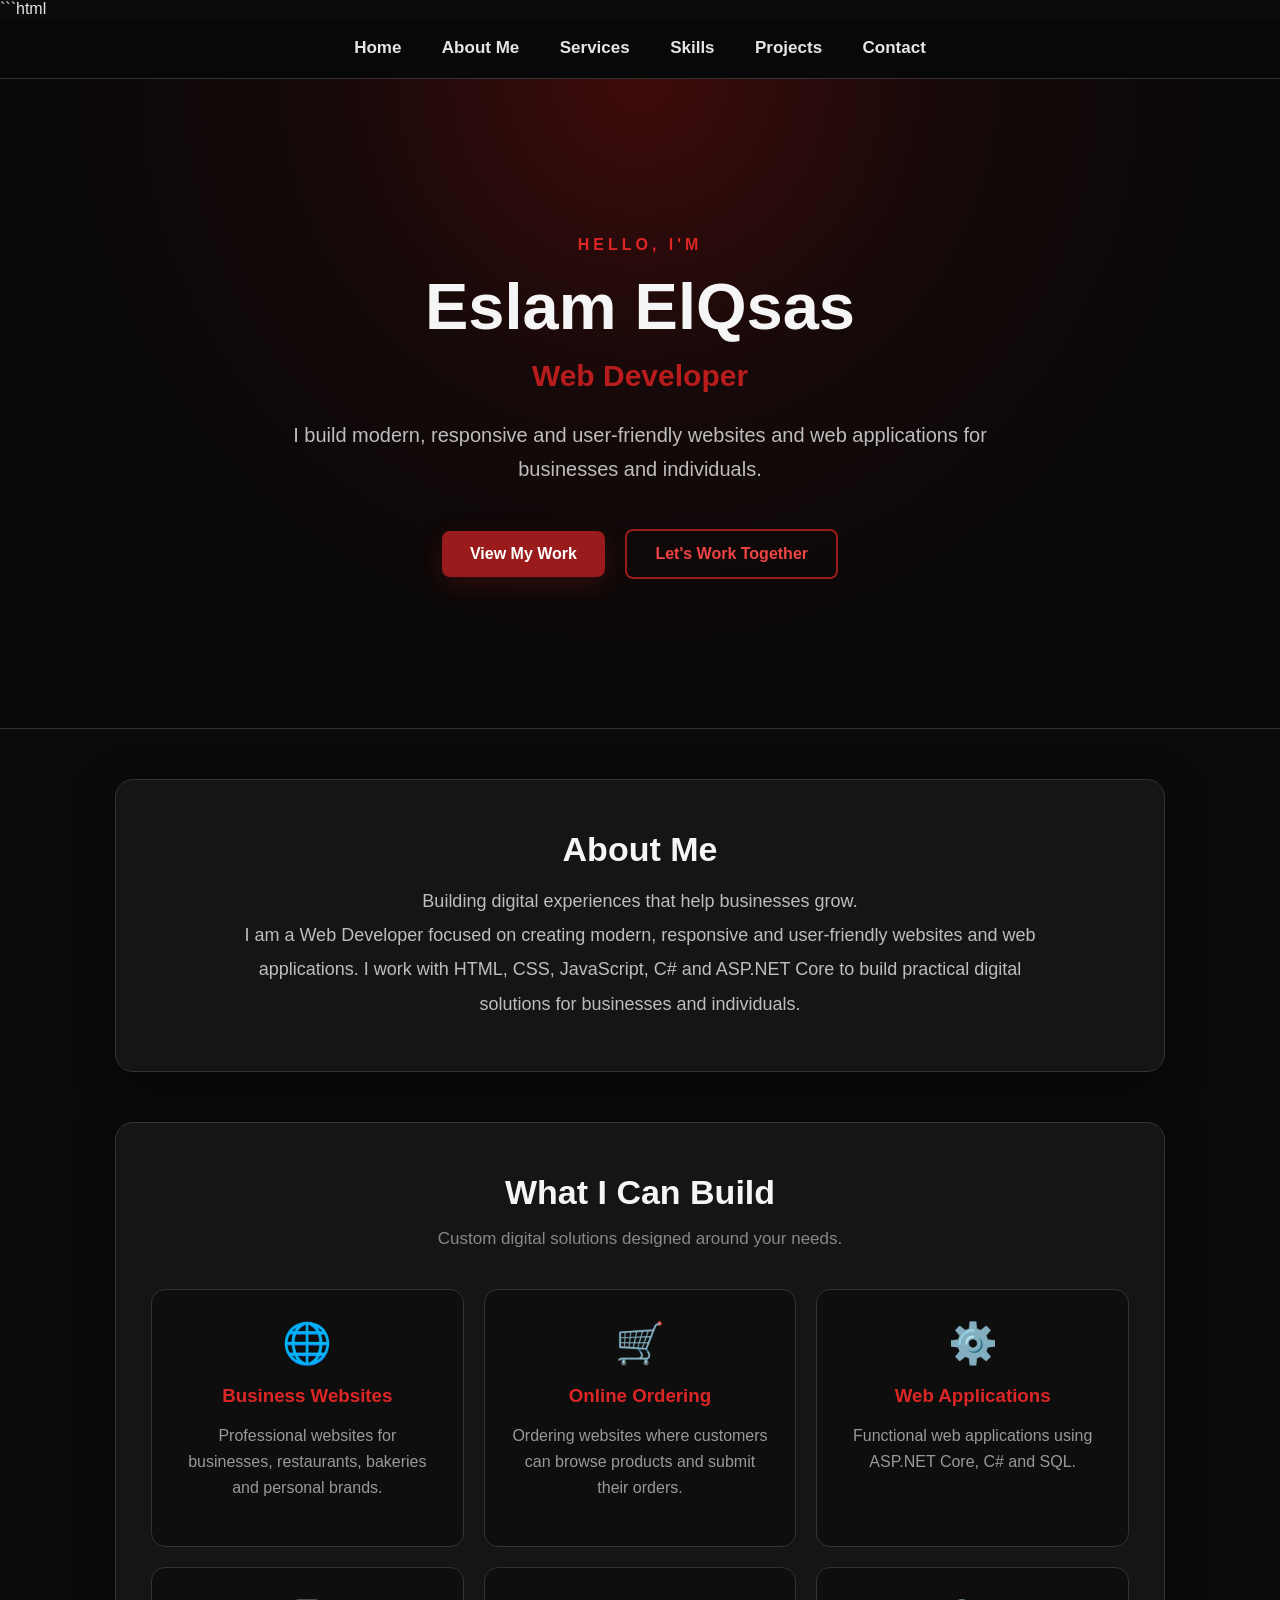
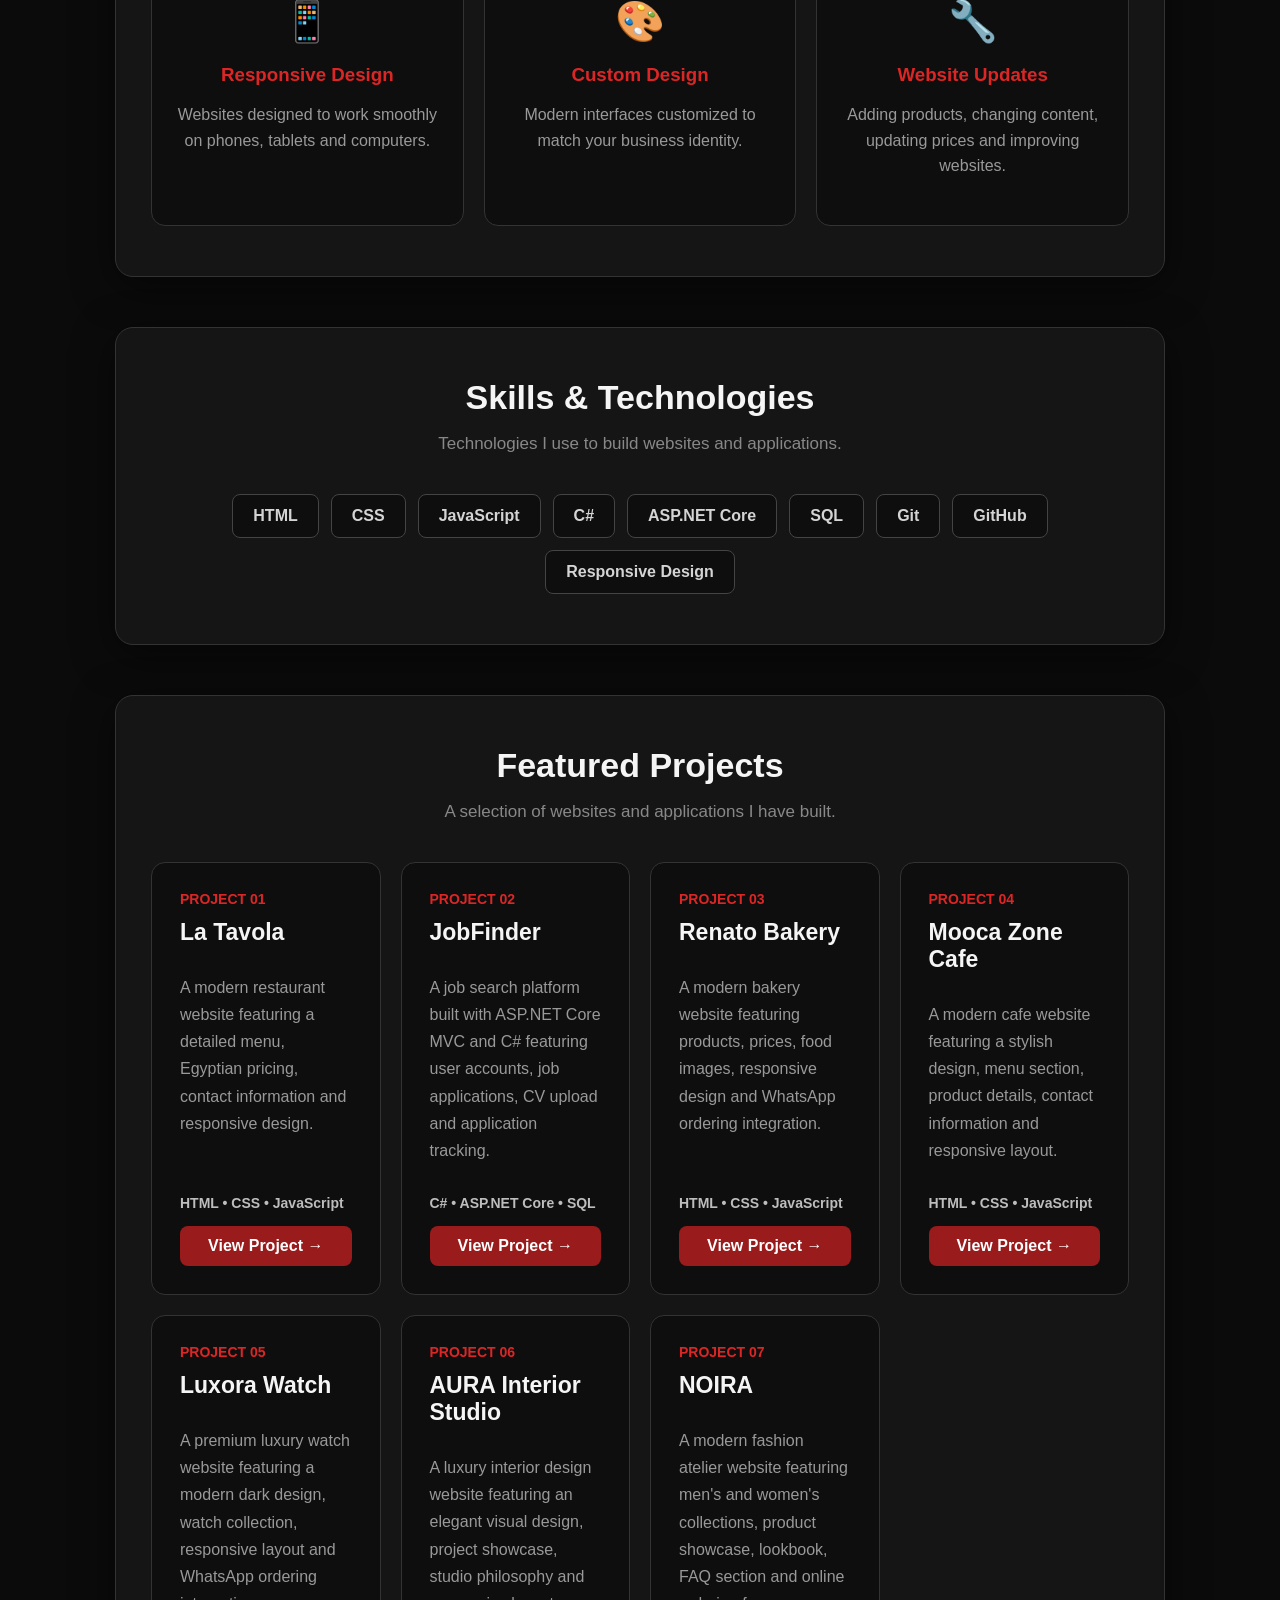
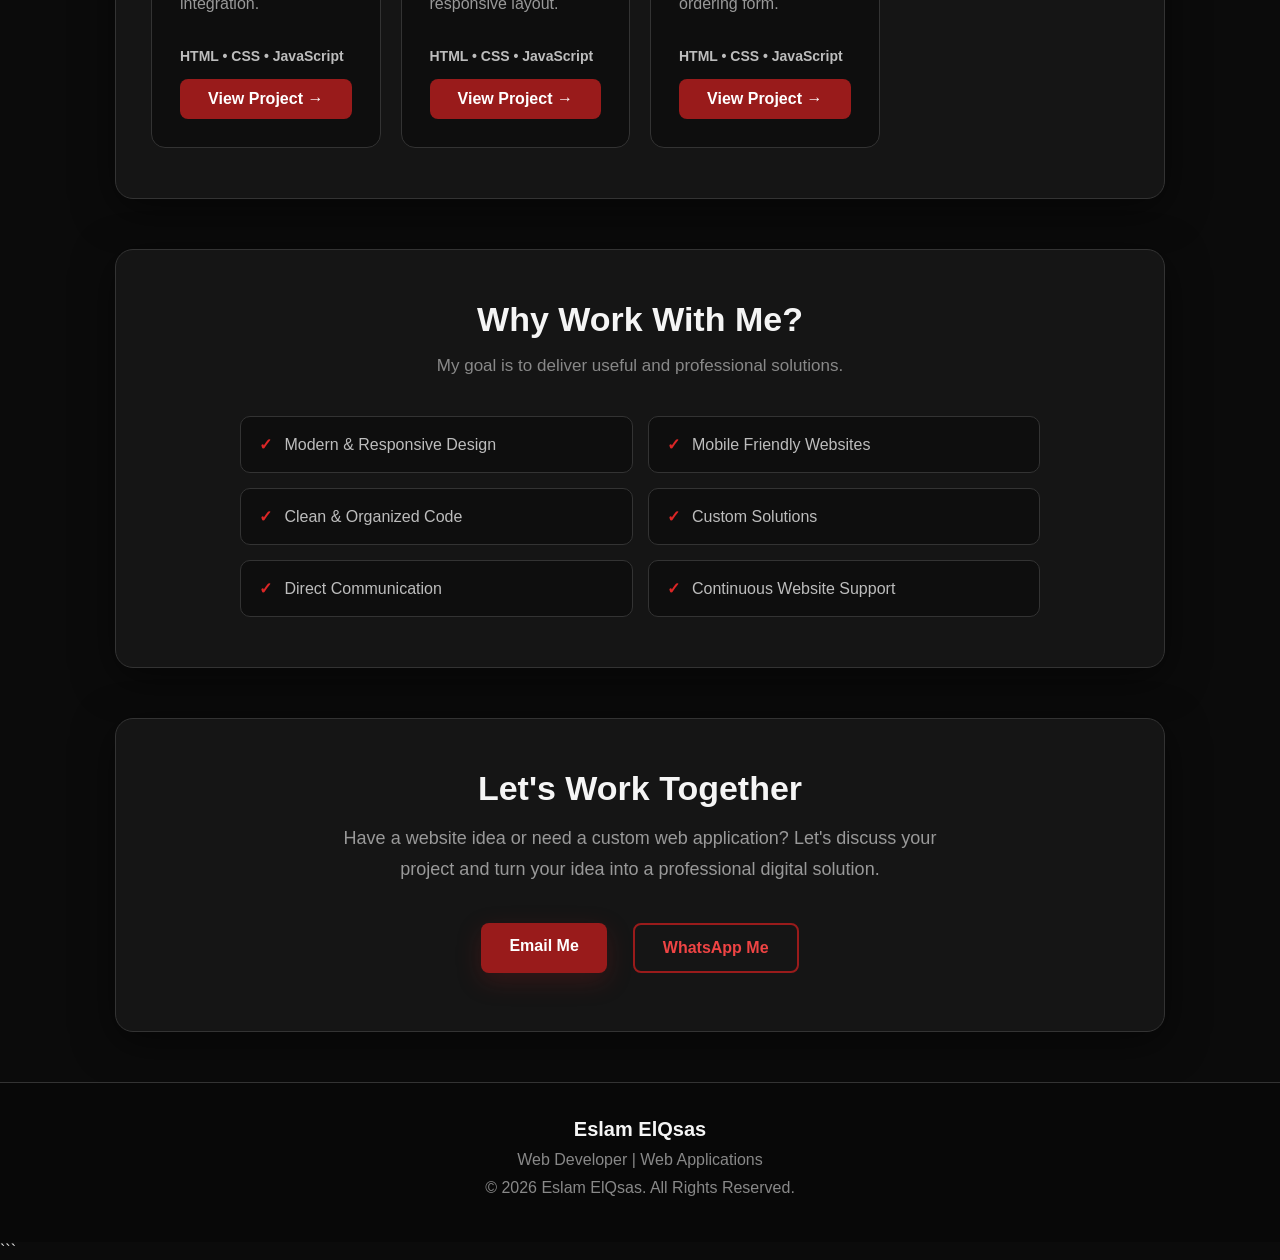
<file: index.html>
```html
<!DOCTYPE html>
<html lang="en">

<head>

    <meta charset="UTF-8">

    <meta name="viewport"
          content="width=device-width, initial-scale=1.0">

    <meta name="description"
          content="Eslam ElQsas - Web Developer & Software Developer">

    <title>Eslam ElQsas | Web Developer</title>

    <style>

        * {
            box-sizing: border-box;
            scroll-behavior: smooth;
        }

        body {
            margin: 0;
            font-family: Arial, sans-serif;
            background: #0b0b0b;
            color: #e5e5e5;
        }

        /* =========================
           NAVBAR
        ========================= */

        nav {
            background: #080808;
            padding: 20px;
            text-align: center;
            position: sticky;
            top: 0;
            z-index: 1000;
            border-bottom: 1px solid #333;
        }

        nav a {
            color: #e5e5e5;
            margin: 0 18px;
            text-decoration: none;
            font-size: 17px;
            font-weight: bold;
            transition: 0.3s;
        }

        nav a:hover {
            color: #b91c1c;
        }


        /* =========================
           HERO
        ========================= */

        header {
            min-height: 650px;
            display: flex;
            align-items: center;
            justify-content: center;
            text-align: center;

            background:
                radial-gradient(
                    circle at top,
                    #3f0b0b 0%,
                    #160909 35%,
                    #080808 70%,
                    #080808 100%
                );

            padding: 100px 20px;
            border-bottom: 1px solid #333;
        }

        .hero-content {
            max-width: 850px;
        }

        .hero-small {
            color: #dc2626;
            font-size: 16px;
            font-weight: bold;
            letter-spacing: 4px;
            margin-bottom: 15px;
        }

        header h1 {
            font-size: 65px;
            margin: 10px 0;
            color: #f5f5f5;
        }

        header h2 {
            font-size: 30px;
            color: #b91c1c;
            margin: 15px 0;
        }

        .hero-description {
            max-width: 700px;
            margin: 25px auto;
            font-size: 20px;
            line-height: 1.7;
            color: #bdbdbd;
        }

        .hero-buttons {
            margin-top: 35px;
        }

        .hero-btn {
            display: inline-block;
            padding: 14px 28px;
            margin: 8px;
            border-radius: 8px;
            text-decoration: none;
            font-weight: bold;
            transition: 0.3s;
        }

        .primary-btn {
            background: #991b1b;
            color: white;
            box-shadow: 0 8px 25px rgba(153, 27, 27, 0.25);
        }

        .primary-btn:hover {
            background: #dc2626;
            transform: translateY(-3px);
        }

        .secondary-btn {
            border: 2px solid #991b1b;
            color: #ef4444;
        }

        .secondary-btn:hover {
            background: #991b1b;
            color: white;
            transform: translateY(-3px);
        }


        /* =========================
           GENERAL SECTIONS
        ========================= */

        section {
            max-width: 1050px;
            margin: 50px auto;
            padding: 50px 35px;

            background: #151515;
            border: 1px solid #333;
            border-radius: 18px;

            box-shadow:
                0 10px 40px rgba(0, 0, 0, 0.5);
        }

        section h2 {
            text-align: center;
            font-size: 34px;
            margin-top: 0;
            margin-bottom: 15px;
            color: #f5f5f5;
        }

        .section-subtitle {
            text-align: center;
            color: #888;
            margin-bottom: 40px;
            font-size: 17px;
        }


        /* =========================
           ABOUT
        ========================= */

        #about p {
            max-width: 800px;
            margin: auto;
            text-align: center;
            line-height: 1.9;
            color: #bdbdbd;
            font-size: 18px;
        }


        /* =========================
           SERVICES
        ========================= */

        .services-container {
            display: grid;
            grid-template-columns: repeat(3, 1fr);
            gap: 20px;
        }

        .service-card {
            padding: 30px 25px;
            background: #0e0e0e;
            border: 1px solid #333;
            border-radius: 14px;
            text-align: center;
            transition: 0.3s;
        }

        .service-card:hover {
            transform: translateY(-7px);
            border-color: #991b1b;
            box-shadow: 0 12px 30px rgba(0, 0, 0, 0.5);
        }

        .service-icon {
            font-size: 40px;
            margin-bottom: 15px;
        }

        .service-card h3 {
            color: #dc2626;
            margin-bottom: 12px;
        }

        .service-card p {
            color: #999;
            line-height: 1.6;
        }


        /* =========================
           SKILLS
        ========================= */

        .skills-container {
            display: flex;
            justify-content: center;
            flex-wrap: wrap;
            gap: 12px;
        }

        .skill {
            padding: 12px 20px;
            background: #0e0e0e;
            border: 1px solid #444;
            border-radius: 8px;
            color: #d4d4d4;
            font-weight: bold;
            transition: 0.3s;
        }

        .skill:hover {
            background: #991b1b;
            border-color: #991b1b;
            color: white;
            transform: translateY(-3px);
        }


        /* =========================
           PROJECTS
        ========================= */

        .projects-container {
            display: grid;
            grid-template-columns: repeat(4, 1fr);
            gap: 20px;
        }

        .project-card {
            padding: 28px;
            background: #0e0e0e;
            border: 1px solid #333;
            border-radius: 14px;

            display: flex;
            flex-direction: column;

            transition: 0.3s;
        }

        .project-card:hover {
            transform: translateY(-8px);
            border-color: #991b1b;

            box-shadow:
                0 15px 35px rgba(0, 0, 0, 0.5);
        }

        .project-number {
            color: #dc2626;
            font-size: 14px;
            font-weight: bold;
        }

        .project-card h3 {
            color: #f5f5f5;
            font-size: 23px;
            margin: 12px 0;
        }

        .project-card p {
            color: #999;
            line-height: 1.7;
            flex-grow: 1;
        }

        .project-tech {
            margin: 15px 0;
            color: #bdbdbd;
            font-size: 14px;
            font-weight: bold;
        }

        .project-card a {
            text-decoration: none;
        }

        .project-btn {
            display: inline-block;
            width: 100%;
            text-align: center;
            padding: 11px 18px;
            background: #991b1b;
            color: white;
            border-radius: 8px;
            font-weight: bold;
            transition: 0.3s;
        }

        .project-btn:hover {
            background: #dc2626;
        }


        /* =========================
           WHY WORK WITH ME
        ========================= */

        .why-container {
            display: grid;
            grid-template-columns: repeat(2, 1fr);
            gap: 15px;
            max-width: 800px;
            margin: auto;
        }

        .why-item {
            background: #0e0e0e;
            border: 1px solid #333;
            padding: 18px;
            border-radius: 10px;
            color: #bdbdbd;
            transition: 0.3s;
        }

        .why-item:hover {
            border-color: #991b1b;
        }

        .why-item span {
            color: #dc2626;
            font-weight: bold;
            margin-right: 8px;
        }


        /* =========================
           CONTACT
        ========================= */

        #contact {
            text-align: center;
        }

        .contact-text {
            color: #999;
            font-size: 18px;
            line-height: 1.7;
            max-width: 650px;
            margin: 0 auto 30px;
        }

        .contact-buttons {
            display: flex;
            justify-content: center;
            flex-wrap: wrap;
            gap: 10px;
        }


        /* =========================
           FOOTER
        ========================= */

        footer {
            background: #080808;
            border-top: 1px solid #333;
            color: #888;
            text-align: center;
            padding: 35px 20px;
            margin-top: 50px;
        }

        footer strong {
            color: #f5f5f5;
            font-size: 20px;
        }

        footer p {
            margin: 10px;
        }


        /* =========================
           MOBILE
        ========================= */

        @media (max-width: 1000px) {

            .projects-container {
                grid-template-columns: repeat(2, 1fr);
            }

        }

        @media (max-width: 800px) {

            nav {
                padding: 15px 5px;
            }

            nav a {
                margin: 6px;
                font-size: 14px;
            }

            header {
                min-height: 580px;
                padding: 70px 20px;
            }

            header h1 {
                font-size: 42px;
            }

            header h2 {
                font-size: 24px;
            }

            .hero-description {
                font-size: 17px;
            }

            section {
                margin: 25px 15px;
                padding: 35px 20px;
            }

            .services-container {
                grid-template-columns: 1fr;
            }

            .projects-container {
                grid-template-columns: 1fr;
            }

            .why-container {
                grid-template-columns: 1fr;
            }

        }

    </style>

</head>


<body>


    <!-- =========================
         NAVIGATION
    ========================= -->

    <nav>

        <a href="#home">Home</a>

        <a href="#about">About Me</a>

        <a href="#services">Services</a>

        <a href="#skills">Skills</a>

        <a href="#projects">Projects</a>

        <a href="#contact">Contact</a>

    </nav>


    <!-- =========================
         HERO
    ========================= -->

    <header id="home">

        <div class="hero-content">

            <p class="hero-small">
                HELLO, I'M
            </p>

            <h1>
                Eslam ElQsas
            </h1>

            <h2>
                Web Developer
            </h2>

            <p class="hero-description">

                I build modern, responsive and user-friendly
                websites and web applications for businesses
                and individuals.

            </p>

            <div class="hero-buttons">

                <a href="#projects"
                   class="hero-btn primary-btn">

                    View My Work

                </a>

                <a href="#contact"
                   class="hero-btn secondary-btn">

                    Let's Work Together

                </a>

            </div>

        </div>

    </header>


    <!-- =========================
         ABOUT
    ========================= -->

    <section id="about">

        <h2>
            About Me
        </h2>

        <p class="section-subtitle">
            Building digital experiences that help businesses grow.
        </p>

        <p>

            I am a Web Developer focused on creating modern,
            responsive and user-friendly websites and web
            applications.

            I work with HTML, CSS, JavaScript, C# and ASP.NET Core
            to build practical digital solutions for businesses
            and individuals.

        </p>

    </section>


    <!-- =========================
         SERVICES
    ========================= -->

    <section id="services">

        <h2>
            What I Can Build
        </h2>

        <p class="section-subtitle">
            Custom digital solutions designed around your needs.
        </p>


        <div class="services-container">


            <div class="service-card">

                <div class="service-icon">
                    🌐
                </div>

                <h3>
                    Business Websites
                </h3>

                <p>
                    Professional websites for businesses,
                    restaurants, bakeries and personal brands.
                </p>

            </div>


            <div class="service-card">

                <div class="service-icon">
                    🛒
                </div>

                <h3>
                    Online Ordering
                </h3>

                <p>
                    Ordering websites where customers can
                    browse products and submit their orders.
                </p>

            </div>


            <div class="service-card">

                <div class="service-icon">
                    ⚙️
                </div>

                <h3>
                    Web Applications
                </h3>

                <p>
                    Functional web applications using
                    ASP.NET Core, C# and SQL.
                </p>

            </div>


            <div class="service-card">

                <div class="service-icon">
                    📱
                </div>

                <h3>
                    Responsive Design
                </h3>

                <p>
                    Websites designed to work smoothly
                    on phones, tablets and computers.
                </p>

            </div>


            <div class="service-card">

                <div class="service-icon">
                    🎨
                </div>

                <h3>
                    Custom Design
                </h3>

                <p>
                    Modern interfaces customized to match
                    your business identity.
                </p>

            </div>


            <div class="service-card">

                <div class="service-icon">
                    🔧
                </div>

                <h3>
                    Website Updates
                </h3>

                <p>
                    Adding products, changing content,
                    updating prices and improving websites.
                </p>

            </div>


        </div>

    </section>


    <!-- =========================
         SKILLS
    ========================= -->

    <section id="skills">

        <h2>
            Skills & Technologies
        </h2>

        <p class="section-subtitle">
            Technologies I use to build websites and applications.
        </p>


        <div class="skills-container">

            <div class="skill">HTML</div>

            <div class="skill">CSS</div>

            <div class="skill">JavaScript</div>

            <div class="skill">C#</div>

            <div class="skill">ASP.NET Core</div>

            <div class="skill">SQL</div>

            <div class="skill">Git</div>

            <div class="skill">GitHub</div>

            <div class="skill">Responsive Design</div>

        </div>

    </section>


    <!-- =========================
         PROJECTS
    ========================= -->

    <section id="projects">

        <h2>
            Featured Projects
        </h2>

        <p class="section-subtitle">
            A selection of websites and applications I have built.
        </p>


        <div class="projects-container">


            <!-- PROJECT 01 -->

            <div class="project-card">

                <span class="project-number">
                    PROJECT 01
                </span>

                <h3>
                    La Tavola
                </h3>

                <p>

                    A modern restaurant website featuring
                    a detailed menu, Egyptian pricing,
                    contact information and responsive design.

                </p>

                <div class="project-tech">
                    HTML • CSS • JavaScript
                </div>

                <a href="Projects/restaurant.html">

                    <div class="project-btn">
                        View Project →
                    </div>

                </a>

            </div>


            <!-- PROJECT 02 -->

            <div class="project-card">

                <span class="project-number">
                    PROJECT 02
                </span>

                <h3>
                    JobFinder
                </h3>

                <p>

                    A job search platform built with
                    ASP.NET Core MVC and C# featuring
                    user accounts, job applications,
                    CV upload and application tracking.

                </p>

                <div class="project-tech">
                    C# • ASP.NET Core • SQL
                </div>

                <a href="Projects/JobFinder.html">

                    <div class="project-btn">
                        View Project →
                    </div>

                </a>

            </div>


            <!-- PROJECT 03 -->

            <div class="project-card">

                <span class="project-number">
                    PROJECT 03
                </span>

                <h3>
                    Renato Bakery
                </h3>

                <p>

                    A modern bakery website featuring
                    products, prices, food images,
                    responsive design and WhatsApp
                    ordering integration.

                </p>

                <div class="project-tech">
                    HTML • CSS • JavaScript
                </div>

                <a href="https://eslamelqsas.github.io/Renato-Bakery/"
                   target="_blank">

                    <div class="project-btn">
                        View Project →
                    </div>

                </a>

            </div>


            <!-- PROJECT 04 -->

            <div class="project-card">

                <span class="project-number">
                    PROJECT 04
                </span>

                <h3>
                    Mooca Zone Cafe
                </h3>

                <p>

                    A modern cafe website featuring
                    a stylish design, menu section,
                    product details, contact information
                    and responsive layout.

                </p>

                <div class="project-tech">
                    HTML • CSS • JavaScript
                </div>

                <a href="https://eslamelqsas.github.io/Mooca-Zone-Cafe/"
                   target="_blank">

                    <div class="project-btn">
                        View Project →
                    </div>

                </a>

            </div>


            <!-- PROJECT 05 -->

            <div class="project-card">

                <span class="project-number">
                    PROJECT 05
                </span>

                <h3>
                    Luxora Watch
                </h3>

                <p>

                    A premium luxury watch website featuring
                    a modern dark design, watch collection,
                    responsive layout and WhatsApp ordering
                    integration.

                </p>

                <div class="project-tech">
                    HTML • CSS • JavaScript
                </div>

                <a href="https://eslamelqsas.github.io/Luxora-Watch/"
                   target="_blank">

                    <div class="project-btn">
                        View Project →
                    </div>

                </a>

            </div>


            <!-- PROJECT 06 -->

            <div class="project-card">

                <span class="project-number">
                    PROJECT 06
                </span>

                <h3>
                    AURA Interior Studio
                </h3>

                <p>

                    A luxury interior design website featuring
                    an elegant visual design, project showcase,
                    studio philosophy and responsive layout.

                </p>

                <div class="project-tech">
                    HTML • CSS • JavaScript
                </div>

                <a href="https://eslamelqsas.github.io/AURA/"
                   target="_blank">

                    <div class="project-btn">
                        View Project →
                    </div>

                </a>

            </div>


            <!-- PROJECT 07 -->

            <div class="project-card">

                <span class="project-number">
                    PROJECT 07
                </span>

                <h3>
                    NOIRA
                </h3>

                <p>

                    A modern fashion atelier website featuring
                    men's and women's collections, product
                    showcase, lookbook, FAQ section and
                    online ordering form.

                </p>

                <div class="project-tech">
                    HTML • CSS • JavaScript
                </div>

                <a href="https://eslamelqsas.github.io/NOIRA/"
                   target="_blank">

                    <div class="project-btn">
                        View Project →
                    </div>

                </a>

            </div>


        </div>

    </section>


    <!-- =========================
         WHY WORK WITH ME
    ========================= -->

    <section>

        <h2>
            Why Work With Me?
        </h2>

        <p class="section-subtitle">
            My goal is to deliver useful and professional solutions.
        </p>


        <div class="why-container">

            <div class="why-item">
                <span>✓</span>
                Modern & Responsive Design
            </div>

            <div class="why-item">
                <span>✓</span>
                Mobile Friendly Websites
            </div>

            <div class="why-item">
                <span>✓</span>
                Clean & Organized Code
            </div>

            <div class="why-item">
                <span>✓</span>
                Custom Solutions
            </div>

            <div class="why-item">
                <span>✓</span>
                Direct Communication
            </div>

            <div class="why-item">
                <span>✓</span>
                Continuous Website Support
            </div>

        </div>

    </section>


    <!-- =========================
         CONTACT
    ========================= -->

    <section id="contact">

        <h2>
            Let's Work Together
        </h2>

        <p class="contact-text">

            Have a website idea or need a custom web application?

            Let's discuss your project and turn your idea
            into a professional digital solution.

        </p>


        <div class="contact-buttons">

            <a href="mailto:eslamelqsas149@gmail.com"
               class="hero-btn primary-btn">

                Email Me

            </a>


            <a href="https://wa.me/201015289128"
               target="_blank"
               class="hero-btn secondary-btn">

                WhatsApp Me

            </a>

        </div>

    </section>


    <!-- =========================
         FOOTER
    ========================= -->

    <footer>

        <strong>
            Eslam ElQsas
        </strong>

        <p>
            Web Developer | Web Applications
        </p>

        <p>
            © 2026 Eslam ElQsas. All Rights Reserved.
        </p>

    </footer>


</body>

</html>
```
</file>
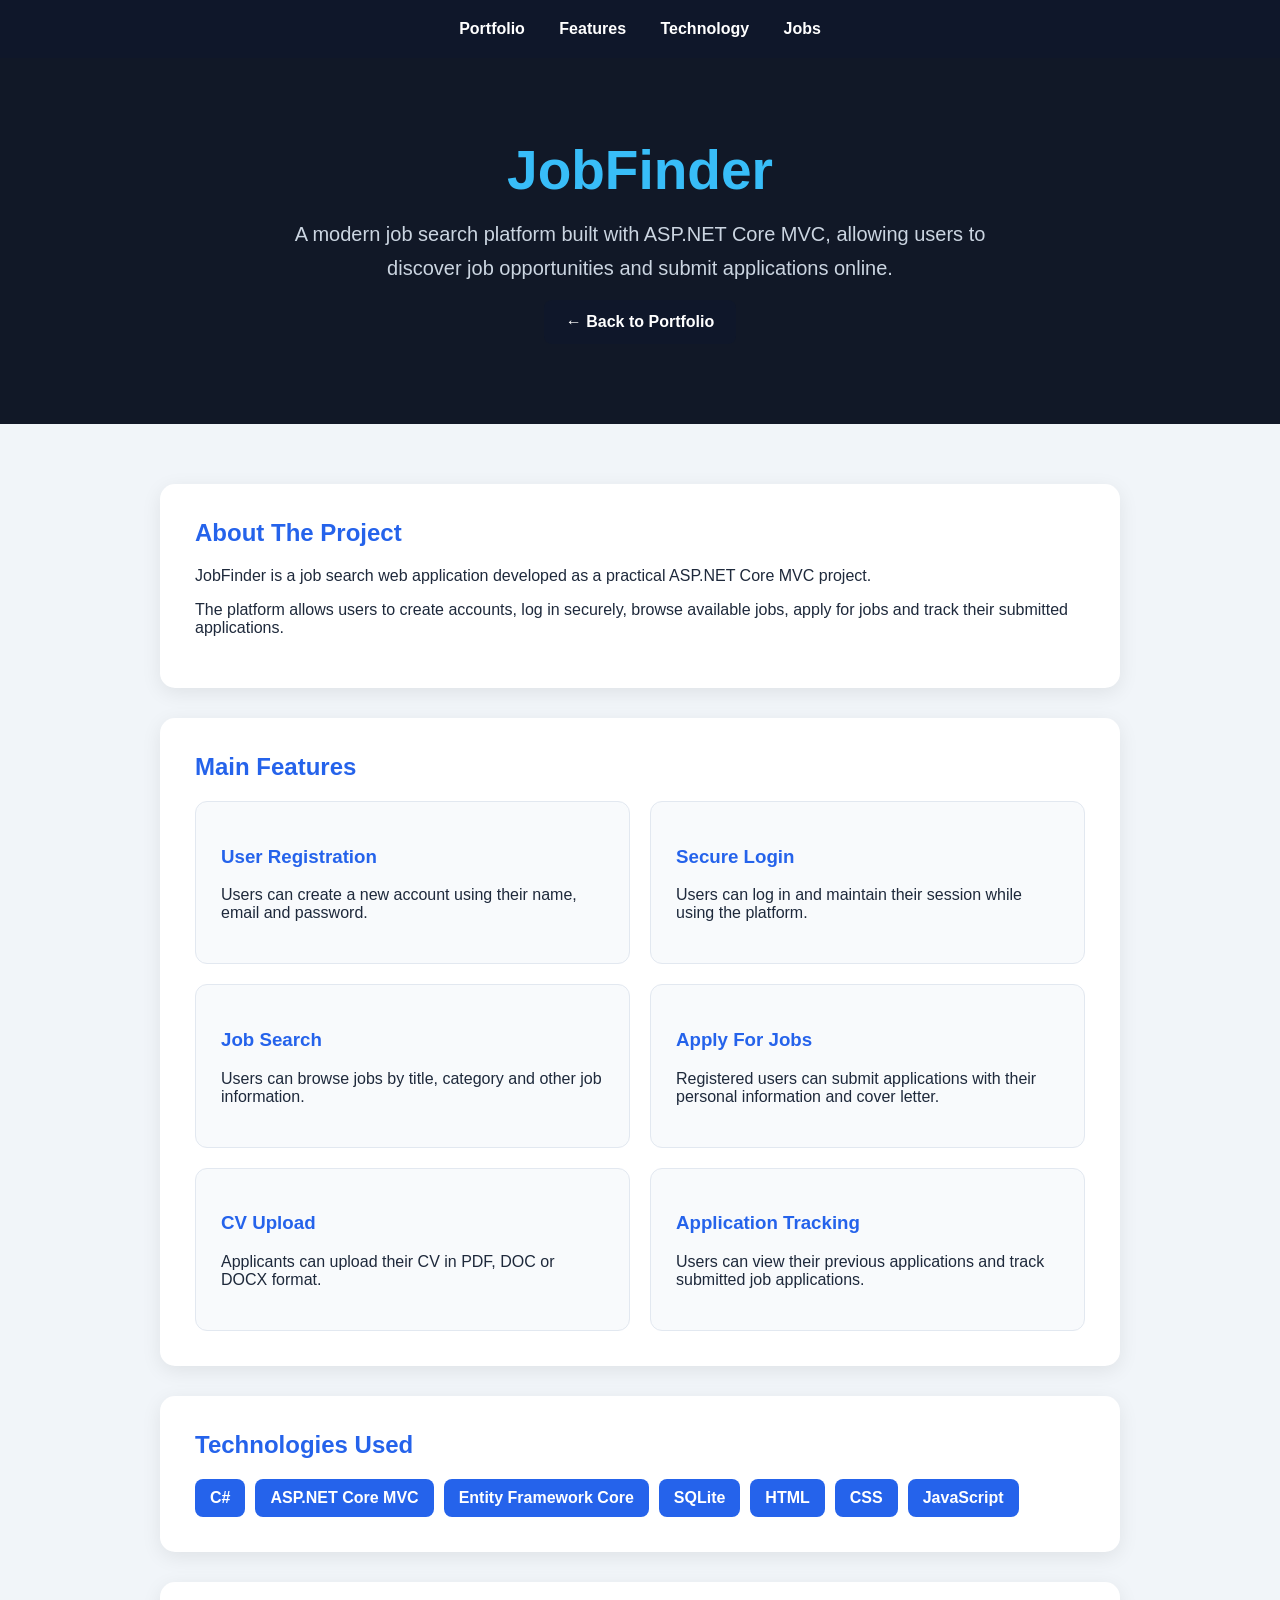
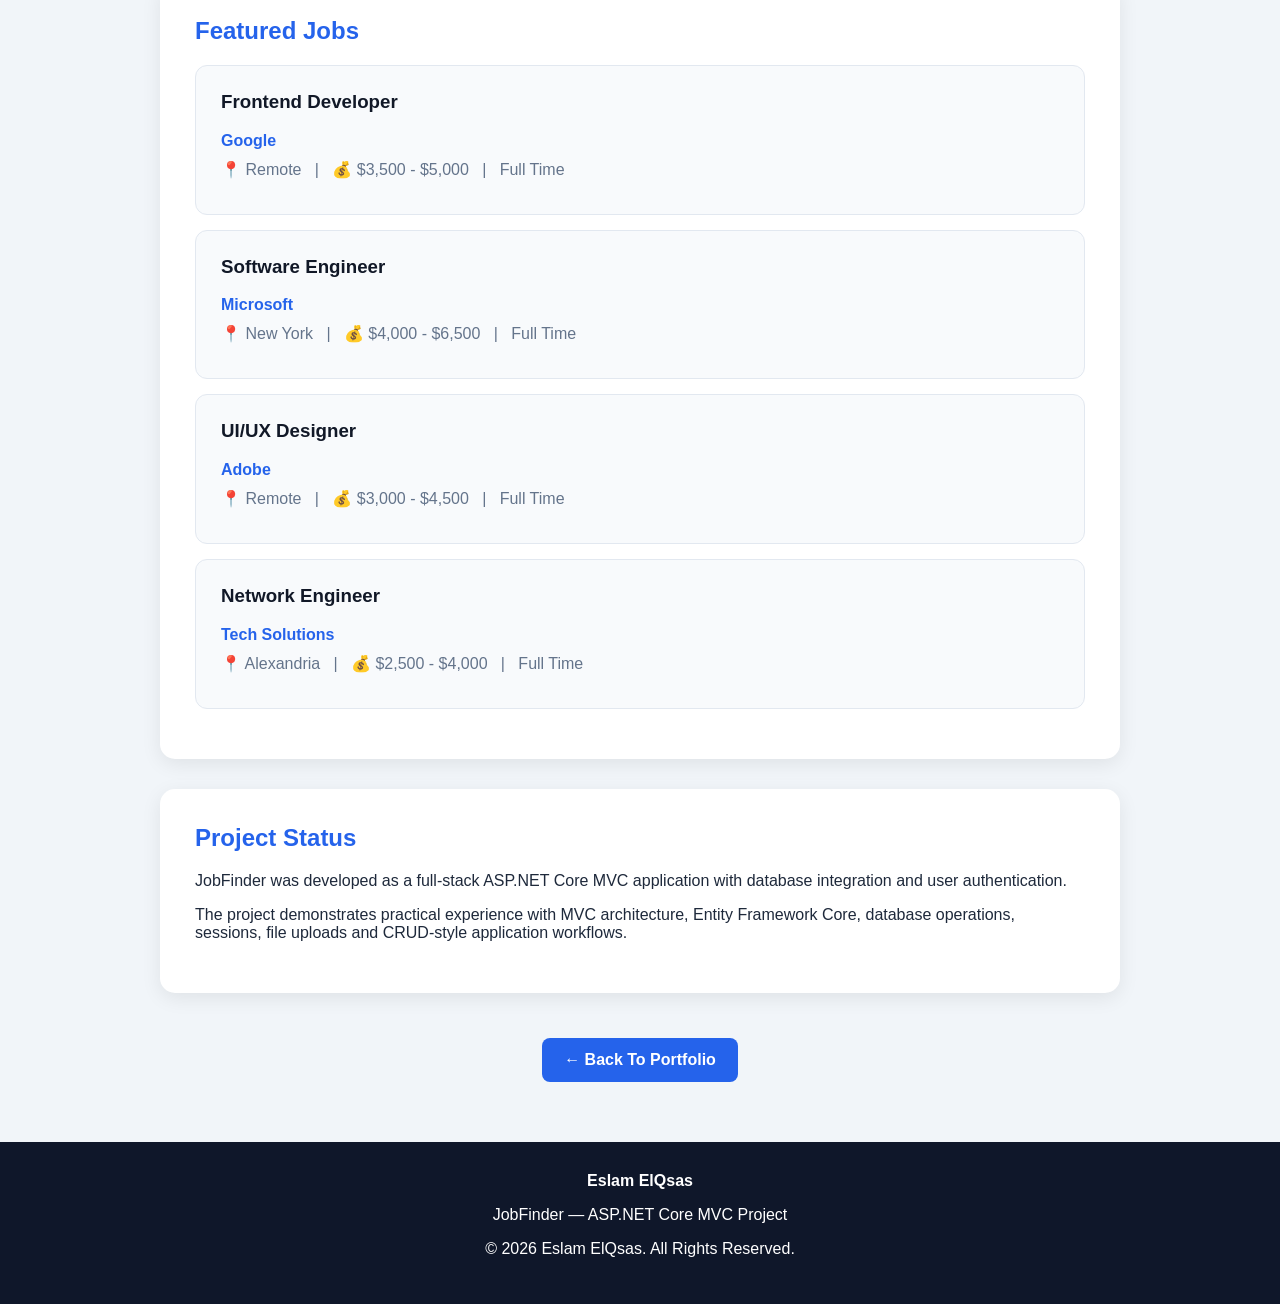
<file: Projects/JobFinder.html>
<!DOCTYPE html>
<html lang="en">

<head>

    <meta charset="UTF-8">

    <meta name="viewport"
          content="width=device-width, initial-scale=1.0">

    <title>JobFinder | Eslam ElQsas</title>

    <style>

        * {
            box-sizing: border-box;
        }

        body {
            margin: 0;
            font-family: Arial, sans-serif;
            background: #f1f5f9;
            color: #1e293b;
        }

        nav {
            background: #0f172a;
            padding: 20px;
            text-align: center;
        }

        nav a {
            color: white;
            text-decoration: none;
            font-weight: bold;
            margin: 15px;
        }

        nav a:hover {
            color: #38bdf8;
        }

        .hero {
            background: #111827;
            color: white;
            text-align: center;
            padding: 80px 20px;
        }

        .hero h1 {
            font-size: 55px;
            margin: 0 0 15px;
            color: #38bdf8;
        }

        .hero p {
            max-width: 700px;
            margin: auto;
            font-size: 20px;
            line-height: 1.7;
            color: #cbd5e1;
        }

        .container {
            max-width: 1000px;
            margin: 40px auto;
            padding: 20px;
        }

        .section {
            background: white;
            padding: 35px;
            margin-bottom: 30px;
            border-radius: 15px;
            box-shadow: 0 5px 20px rgba(0,0,0,0.08);
        }

        .section h2 {
            color: #2563eb;
            margin-top: 0;
        }

        .features {
            display: grid;
            grid-template-columns: repeat(2, 1fr);
            gap: 20px;
        }

        .feature {
            background: #f8fafc;
            border: 1px solid #e2e8f0;
            padding: 25px;
            border-radius: 12px;
        }

        .feature h3 {
            color: #2563eb;
        }

        .tech {
            display: flex;
            flex-wrap: wrap;
            gap: 10px;
        }

        .tech span {
            background: #2563eb;
            color: white;
            padding: 10px 15px;
            border-radius: 8px;
            font-weight: bold;
        }

        .job-card {
            border: 1px solid #e2e8f0;
            padding: 25px;
            border-radius: 12px;
            margin-bottom: 15px;
            background: #f8fafc;
        }

        .job-card h3 {
            margin-top: 0;
            color: #111827;
        }

        .company {
            color: #2563eb;
            font-weight: bold;
        }

        .job-info {
            color: #64748b;
            margin: 10px 0;
        }

        .btn {
            display: inline-block;
            padding: 13px 22px;
            background: #2563eb;
            color: white;
            text-decoration: none;
            border-radius: 8px;
            font-weight: bold;
            margin-top: 15px;
        }

        .btn:hover {
            background: #1d4ed8;
        }

        .back-btn {
            background: #0f172a;
        }

        footer {
            background: #0f172a;
            color: white;
            text-align: center;
            padding: 30px;
            margin-top: 40px;
        }

        @media (max-width: 700px) {

            .features {
                grid-template-columns: 1fr;
            }

            .hero h1 {
                font-size: 40px;
            }

            nav a {
                margin: 5px;
                font-size: 14px;
            }

        }

    </style>

</head>


<body>


    <!-- Navigation -->

    <nav>

        <a href="../index.html">
            Portfolio
        </a>

        <a href="#features">
            Features
        </a>

        <a href="#technology">
            Technology
        </a>

        <a href="#jobs">
            Jobs
        </a>

    </nav>


    <!-- Hero -->

    <div class="hero">

        <h1>
            JobFinder
        </h1>

        <p>
            A modern job search platform built with
            ASP.NET Core MVC, allowing users to discover
            job opportunities and submit applications online.
        </p>

        <a href="../index.html"
           class="btn back-btn">

            ← Back to Portfolio

        </a>

    </div>


    <div class="container">


        <!-- About Project -->

        <div class="section">

            <h2>
                About The Project
            </h2>

            <p>
                JobFinder is a job search web application developed
                as a practical ASP.NET Core MVC project.
            </p>

            <p>
                The platform allows users to create accounts,
                log in securely, browse available jobs,
                apply for jobs and track their submitted applications.
            </p>

        </div>


        <!-- Features -->

        <div class="section"
             id="features">

            <h2>
                Main Features
            </h2>

            <div class="features">


                <div class="feature">

                    <h3>
                        User Registration
                    </h3>

                    <p>
                        Users can create a new account using
                        their name, email and password.
                    </p>

                </div>


                <div class="feature">

                    <h3>
                        Secure Login
                    </h3>

                    <p>
                        Users can log in and maintain their
                        session while using the platform.
                    </p>

                </div>


                <div class="feature">

                    <h3>
                        Job Search
                    </h3>

                    <p>
                        Users can browse jobs by title,
                        category and other job information.
                    </p>

                </div>


                <div class="feature">

                    <h3>
                        Apply For Jobs
                    </h3>

                    <p>
                        Registered users can submit applications
                        with their personal information and cover letter.
                    </p>

                </div>


                <div class="feature">

                    <h3>
                        CV Upload
                    </h3>

                    <p>
                        Applicants can upload their CV in
                        PDF, DOC or DOCX format.
                    </p>

                </div>


                <div class="feature">

                    <h3>
                        Application Tracking
                    </h3>

                    <p>
                        Users can view their previous applications
                        and track submitted job applications.
                    </p>

                </div>

            </div>

        </div>


        <!-- Technology -->

        <div class="section"
             id="technology">

            <h2>
                Technologies Used
            </h2>

            <div class="tech">

                <span>
                    C#
                </span>

                <span>
                    ASP.NET Core MVC
                </span>

                <span>
                    Entity Framework Core
                </span>

                <span>
                    SQLite
                </span>

                <span>
                    HTML
                </span>

                <span>
                    CSS
                </span>

                <span>
                    JavaScript
                </span>

            </div>

        </div>


        <!-- Sample Jobs -->

        <div class="section"
             id="jobs">

            <h2>
                Featured Jobs
            </h2>


            <div class="job-card">

                <h3>
                    Frontend Developer
                </h3>

                <div class="company">
                    Google
                </div>

                <div class="job-info">
                    📍 Remote &nbsp; | &nbsp;
                    💰 $3,500 - $5,000 &nbsp; | &nbsp;
                    Full Time
                </div>

            </div>


            <div class="job-card">

                <h3>
                    Software Engineer
                </h3>

                <div class="company">
                    Microsoft
                </div>

                <div class="job-info">
                    📍 New York &nbsp; | &nbsp;
                    💰 $4,000 - $6,500 &nbsp; | &nbsp;
                    Full Time
                </div>

            </div>


            <div class="job-card">

                <h3>
                    UI/UX Designer
                </h3>

                <div class="company">
                    Adobe
                </div>

                <div class="job-info">
                    📍 Remote &nbsp; | &nbsp;
                    💰 $3,000 - $4,500 &nbsp; | &nbsp;
                    Full Time
                </div>

            </div>


            <div class="job-card">

                <h3>
                    Network Engineer
                </h3>

                <div class="company">
                    Tech Solutions
                </div>

                <div class="job-info">
                    📍 Alexandria &nbsp; | &nbsp;
                    💰 $2,500 - $4,000 &nbsp; | &nbsp;
                    Full Time
                </div>

            </div>

        </div>


        <!-- Project Status -->

        <div class="section">

            <h2>
                Project Status
            </h2>

            <p>
                JobFinder was developed as a full-stack ASP.NET Core MVC
                application with database integration and user authentication.
            </p>

            <p>
                The project demonstrates practical experience with
                MVC architecture, Entity Framework Core, database operations,
                sessions, file uploads and CRUD-style application workflows.
            </p>

        </div>


        <div style="text-align:center;">

            <a href="../index.html"
               class="btn">

                ← Back To Portfolio

            </a>

        </div>


    </div>


    <!-- Footer -->

    <footer>

        <strong>
            Eslam ElQsas
        </strong>

        <p>
            JobFinder — ASP.NET Core MVC Project
        </p>

        <p>
            © 2026 Eslam ElQsas. All Rights Reserved.
        </p>

    </footer>


</body>

</html>
</file>
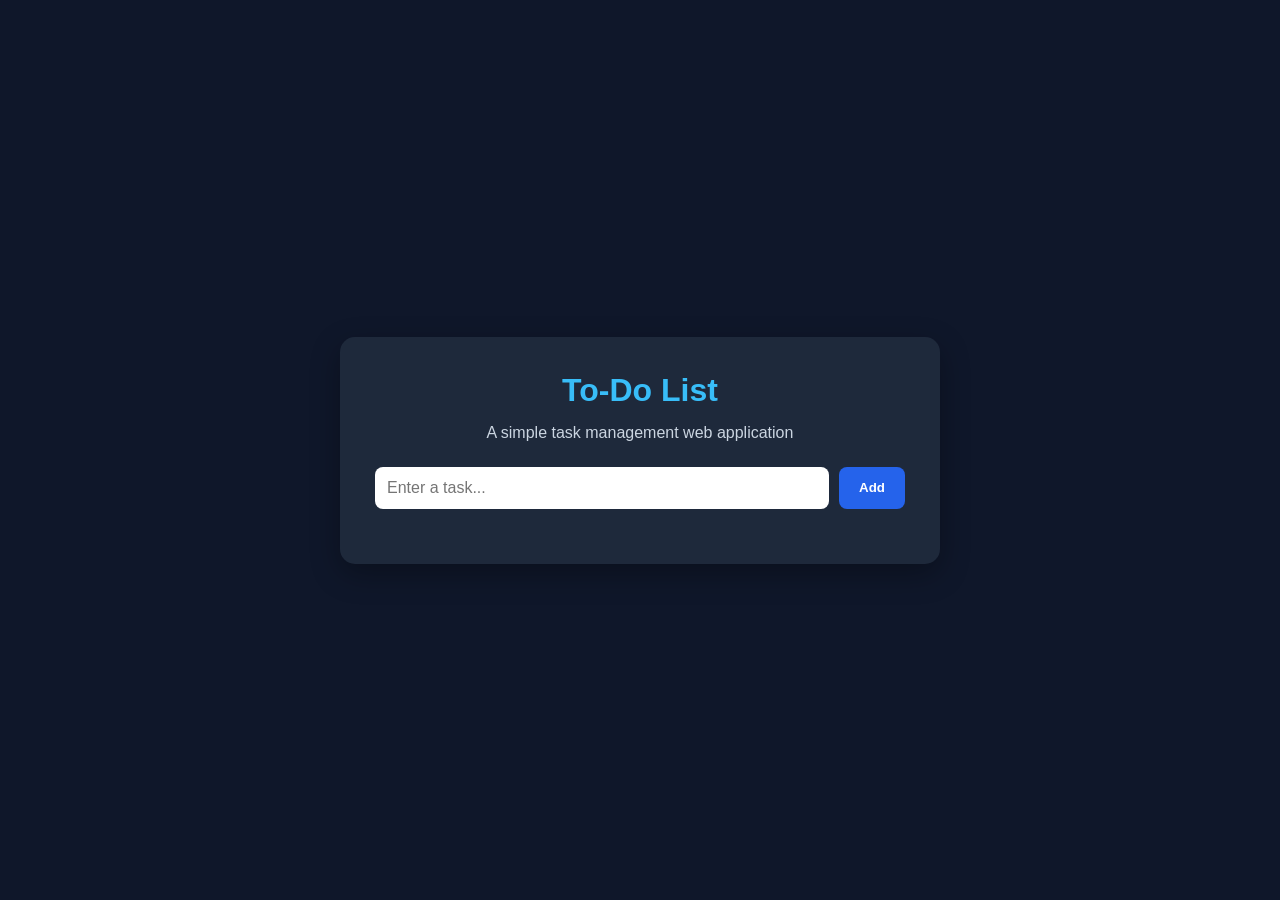
<file: Projects/project1.html>
﻿<!DOCTYPE html>
<html lang="en">
<head>
    <meta charset="UTF-8">
    <meta name="viewport" content="width=device-width, initial-scale=1.0">
    <title>To-Do List | Eslam ElQasas</title>

    <style>
        * {
            box-sizing: border-box;
            margin: 0;
            padding: 0;
            font-family: Arial, sans-serif;
        }

        body {
            background: #0f172a;
            color: white;
            min-height: 100vh;
            display: flex;
            justify-content: center;
            align-items: center;
        }

        .container {
            width: 90%;
            max-width: 600px;
            background: #1e293b;
            padding: 35px;
            border-radius: 15px;
            box-shadow: 0 10px 30px rgba(0,0,0,0.3);
        }

        h1 {
            text-align: center;
            margin-bottom: 15px;
            color: #38bdf8;
        }

        p {
            text-align: center;
            color: #cbd5e1;
            margin-bottom: 25px;
        }

        .input-box {
            display: flex;
            gap: 10px;
            margin-bottom: 20px;
        }

        input {
            flex: 1;
            padding: 12px;
            border: none;
            border-radius: 8px;
            font-size: 16px;
        }

        button {
            padding: 12px 20px;
            border: none;
            border-radius: 8px;
            background: #2563eb;
            color: white;
            font-weight: bold;
            cursor: pointer;
        }

            button:hover {
                background: #1d4ed8;
            }

        ul {
            list-style: none;
        }

        li {
            background: #334155;
            padding: 14px;
            margin-bottom: 10px;
            border-radius: 8px;
            display: flex;
            justify-content: space-between;
            align-items: center;
        }

        .delete {
            background: #dc2626;
            padding: 7px 12px;
        }

            .delete:hover {
                background: #b91c1c;
            }
    </style>
</head>

<body>

    <div class="container">

        <h1>To-Do List</h1>

        <p>A simple task management web application</p>

        <div class="input-box">
            <input type="text" id="taskInput" placeholder="Enter a task...">
            <button onclick="addTask()">Add</button>
        </div>

        <ul id="taskList"></ul>

    </div>

    <script>
        function addTask() {
            const input = document.getElementById("taskInput");
            const task = input.value.trim();

            if (task === "") {
                return;
            }

            const li = document.createElement("li");

            li.innerHTML = `
                <span>${task}</span>
                <button class="delete" onclick="this.parentElement.remove()">
                    Delete
                </button>
            `;

            document.getElementById("taskList").appendChild(li);

            input.value = "";
        }
    </script>

</body>
</html>
</file>
